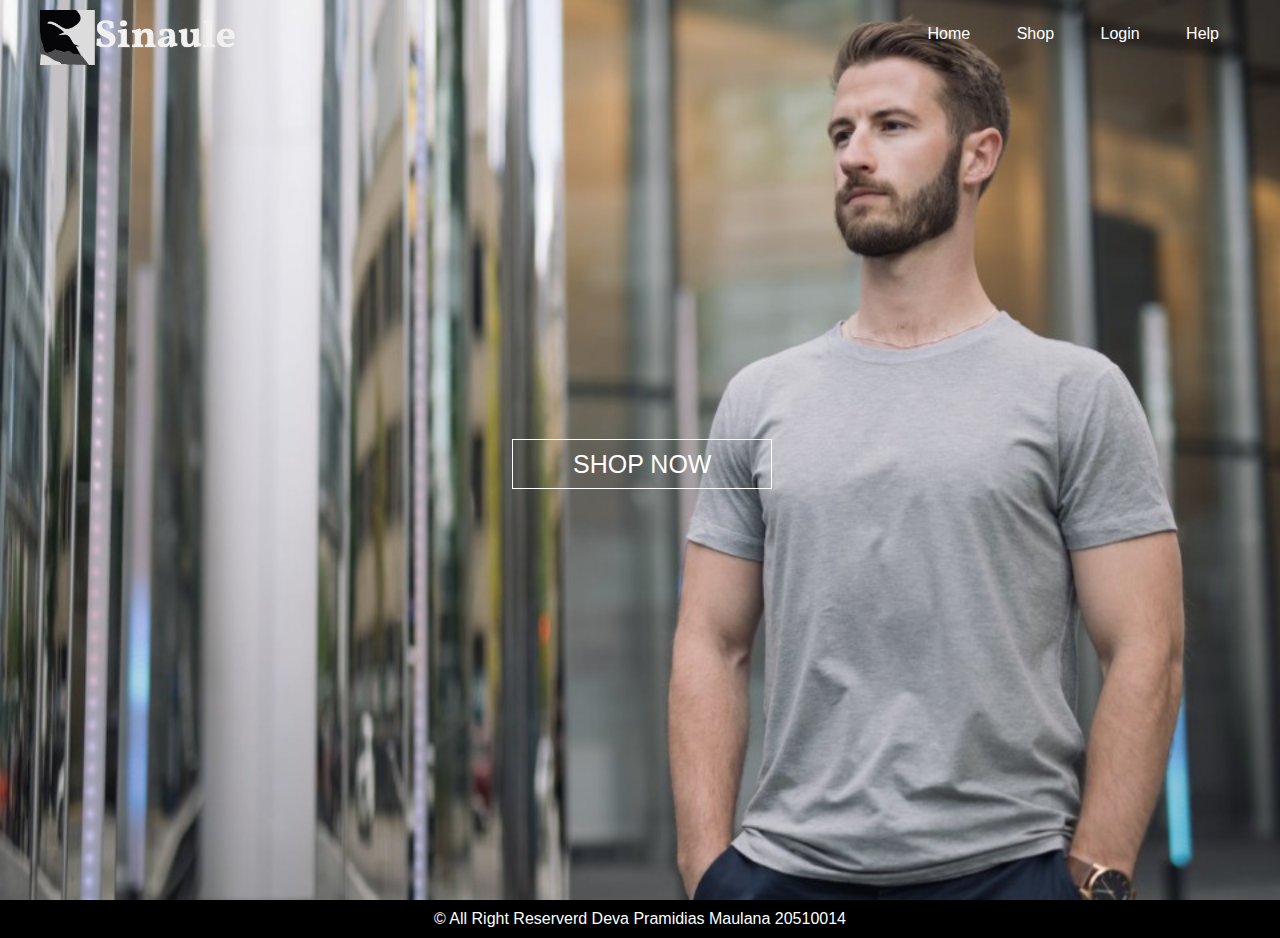
<file: UAS/Home/index.html>
<!DOCTYPE html>
<html>
<head>
	<title>Sinaule</title>
	<link rel="stylesheet" href="style.css">
</head>
<body>
	<header>
		<div class="mainer">
			<div class="logo">
				<a href="file:///D:/Kuliah/Perkenalan%20Perancangan%20Webpage/UAS/Home/index.html"><img src="logo2.png"></a>
			</div>
			<ul>
				<li><a href="file:///D:/Kuliah/Perkenalan%20Perancangan%20Webpage/UAS/Home/index.html">Home</a></li>
				<li><a href="file:///D:/Kuliah/Perkenalan%20Perancangan%20Webpage/UAS/Shop/Shop.html">Shop</a></li>
				<li><a href="file:///D:/Kuliah/Perkenalan%20Perancangan%20Webpage/UAS/Login/login.html">Login</a></li>
				<li><a href="file:///D:/Kuliah/Perkenalan%20Perancangan%20Webpage/UAS/Help/help.html">Help</a></li>
			</ul>
		</div>
		<div class="clickshop">
			<a href="file:///D:/Kuliah/Perkenalan%20Perancangan%20Webpage/UAS/Shop/Shop.html" class="click">SHOP NOW</a>
		</div>
	</header>
	<footer>
		&copy; All Right Reserverd
		Deva Pramidias Maulana
		20510014
	</footer>
</body>
</html>
</file>
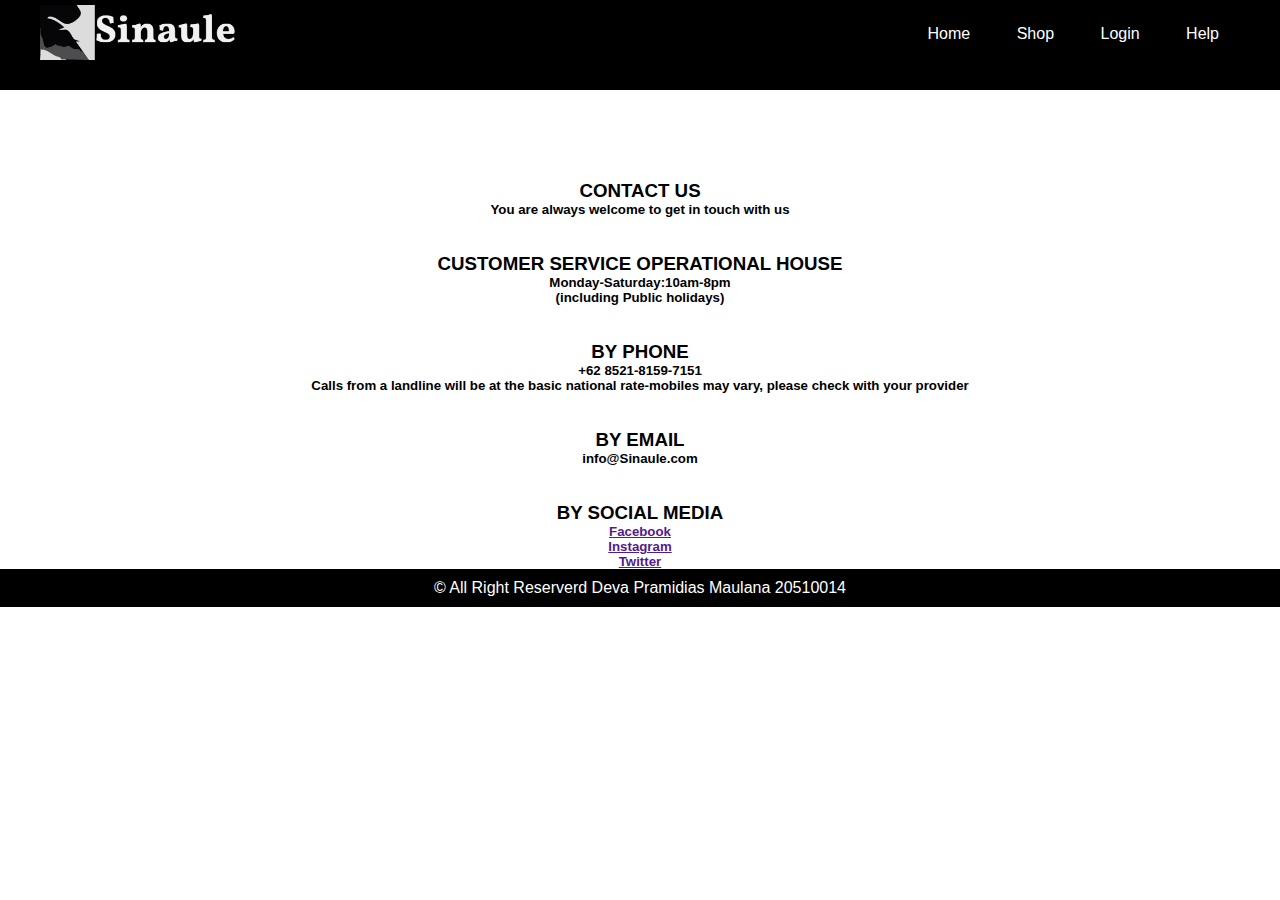
<file: UAS/Help/help.html>
<!DOCTYPE html>
<html>
<head>
	<title>Sinaule</title>
	<link rel="stylesheet" href="style.css">
</head>
<body>
	<header>
		<div class="mainer">
			<div class="logo">
				<a href="file:///D:/Kuliah/Perkenalan%20Perancangan%20Webpage/UAS/Home/index.html"><img src="logo2.png"></a>
			</div>

			<ul>
				<li><a href="file:///D:/Kuliah/Perkenalan%20Perancangan%20Webpage/UAS/Home/index.html">Home</a></li>
				<li><a href="file:///D:/Kuliah/Perkenalan%20Perancangan%20Webpage/UAS/Shop/Shop.html">Shop</a></li>
				<li><a href="file:///D:/Kuliah/Perkenalan%20Perancangan%20Webpage/UAS/Login/login.html">Login</a></li>
				<li><a href="file:///D:/Kuliah/Perkenalan%20Perancangan%20Webpage/UAS/Help/help.html">Help</a></li>
			</ul>
		</div>
	</header>
	<center>
		<tr>
			<td style="margin-left: 10px">
				<br>
				<br>
				<br>
				<br>
				<br>
				<h3>CONTACT US</h3>
				<h5>You are always welcome to get in touch with us</h5>
				<br>
				<br>
				<h3>CUSTOMER SERVICE OPERATIONAL HOUSE</h3>
	 			<H5>Monday-Saturday:10am-8pm</H5>
	 			<h5>(including Public holidays)</h5>
	 			<br>
	 			<br>
	 			<h3>BY PHONE</h3>
	 			<H5>+62 8521-8159-7151</H5>
	 			<H5>Calls from a landline will be at the basic national rate-mobiles may vary, please check with your provider</H5>
	 			<br>
	 			<br>
	 			<h3>BY EMAIL</h3>
	 			<h5>info@Sinaule.com</h5>
	 			<br>
	 			<br>
	 			<h3>BY SOCIAL MEDIA</h3>
	 			<h5><a href="">Facebook</a></h5>
	 			<h5><a href="">Instagram</a></h5>
	 			<h5><a href="">Twitter</a></h5>
	 		</td>
		</tr>
	</center>

	<footer>
			&copy; All Right Reserverd
			Deva Pramidias Maulana
			20510014
		</footer>
</body>
</html>
</file>
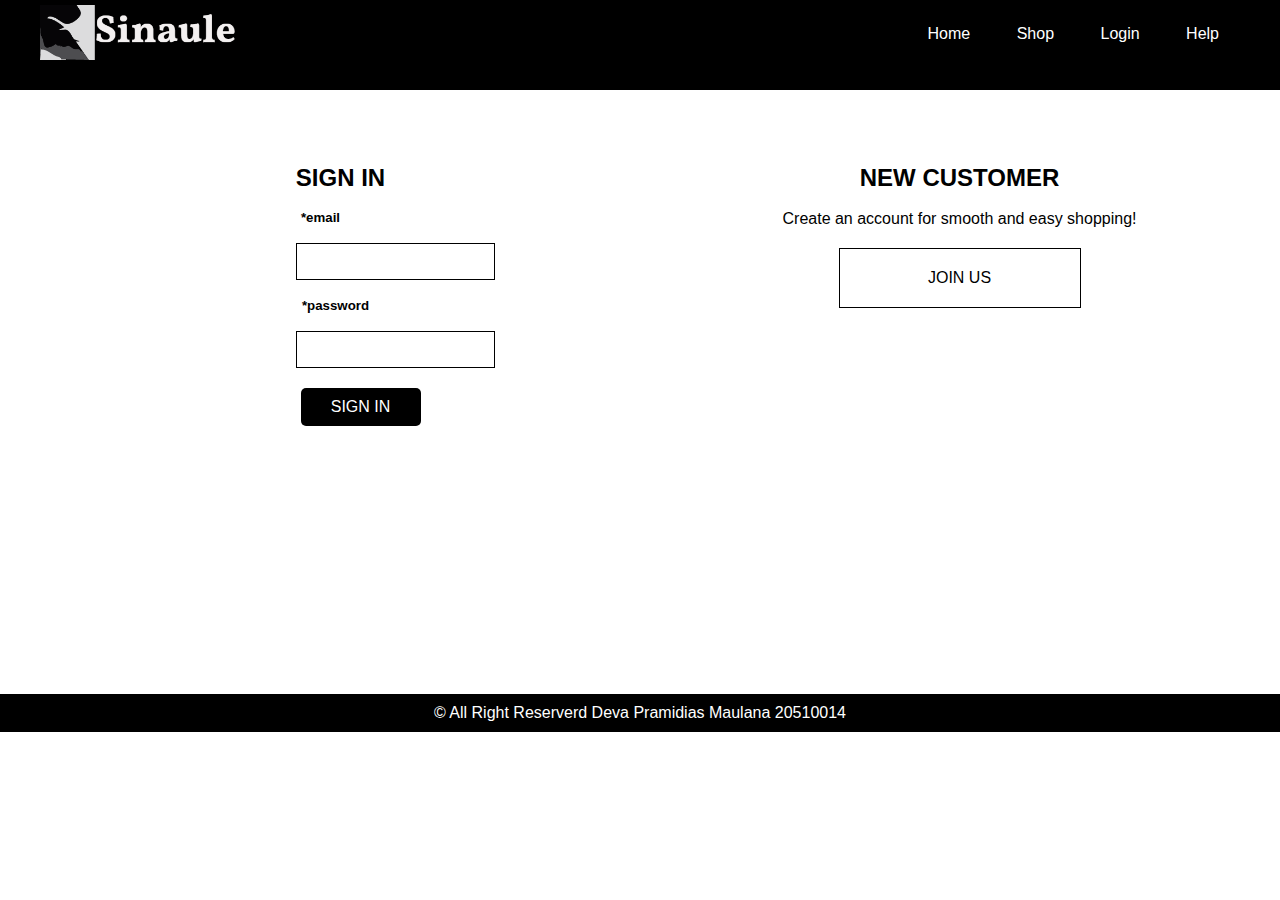
<file: UAS/Login/login.html>
<!DOCTYPE html>
<html>
<head>
	<title>Sinaule</title>
	<link rel="stylesheet" href="style.css">
</head>
<body>
	<header>
		<div class="mainer">
			<div class="logo">
				<a href="file:///D:/Kuliah/Perkenalan%20Perancangan%20Webpage/UAS/Home/index.html"><img src="logo2.png"></a>
			</div>
			<ul>
				<li><a href="file:///D:/Kuliah/Perkenalan%20Perancangan%20Webpage/UAS/Home/index.html">Home</a></li>
				<li><a href="file:///D:/Kuliah/Perkenalan%20Perancangan%20Webpage/UAS/Shop/Shop.html">Shop</a></li>
				<li><a href="file:///D:/Kuliah/Perkenalan%20Perancangan%20Webpage/UAS/Login/login.html">Login</a></li>
				<li><a href="file:///D:/Kuliah/Perkenalan%20Perancangan%20Webpage/UAS/Help/help.html">Help</a></li>
			</ul>
		</div>
	</header>

	<table align="center" style="width: 100%" style="height: 100%">	
			<tr>
				<td align="center" class="tabeln">
					<br>
					<br>
					<br>
					<br>
					<h2 class="sign">SIGN IN</h2>
					<br>
					<h5 class="email">*email</h5>
					<br>
					</p>
	 				<input type="text" placeholder="" />
	 				<br>
	 				<br>
	 				<h5 class="pass">*password</h5>
	 				<br>
	 				<input type="text" placeholder="">
	 				<br>
	 				<a href="#" class=" click click-masuk">SIGN IN</a>
				</td>

				<td class="tabelk" align="center">
					<br>
					<br>
					<br>
					<br>
					<h2>NEW CUSTOMER</h2>
					<br>
					Create an account for smooth and easy shopping!
					<br>
						<a href="#" class="join join-us" >JOIN US</a>
				</td>
			</tr>
		</table>	

		<footer>
			&copy; All Right Reserverd
			Deva Pramidias Maulana
			20510014
		</footer>
</body>
</html>
</file>
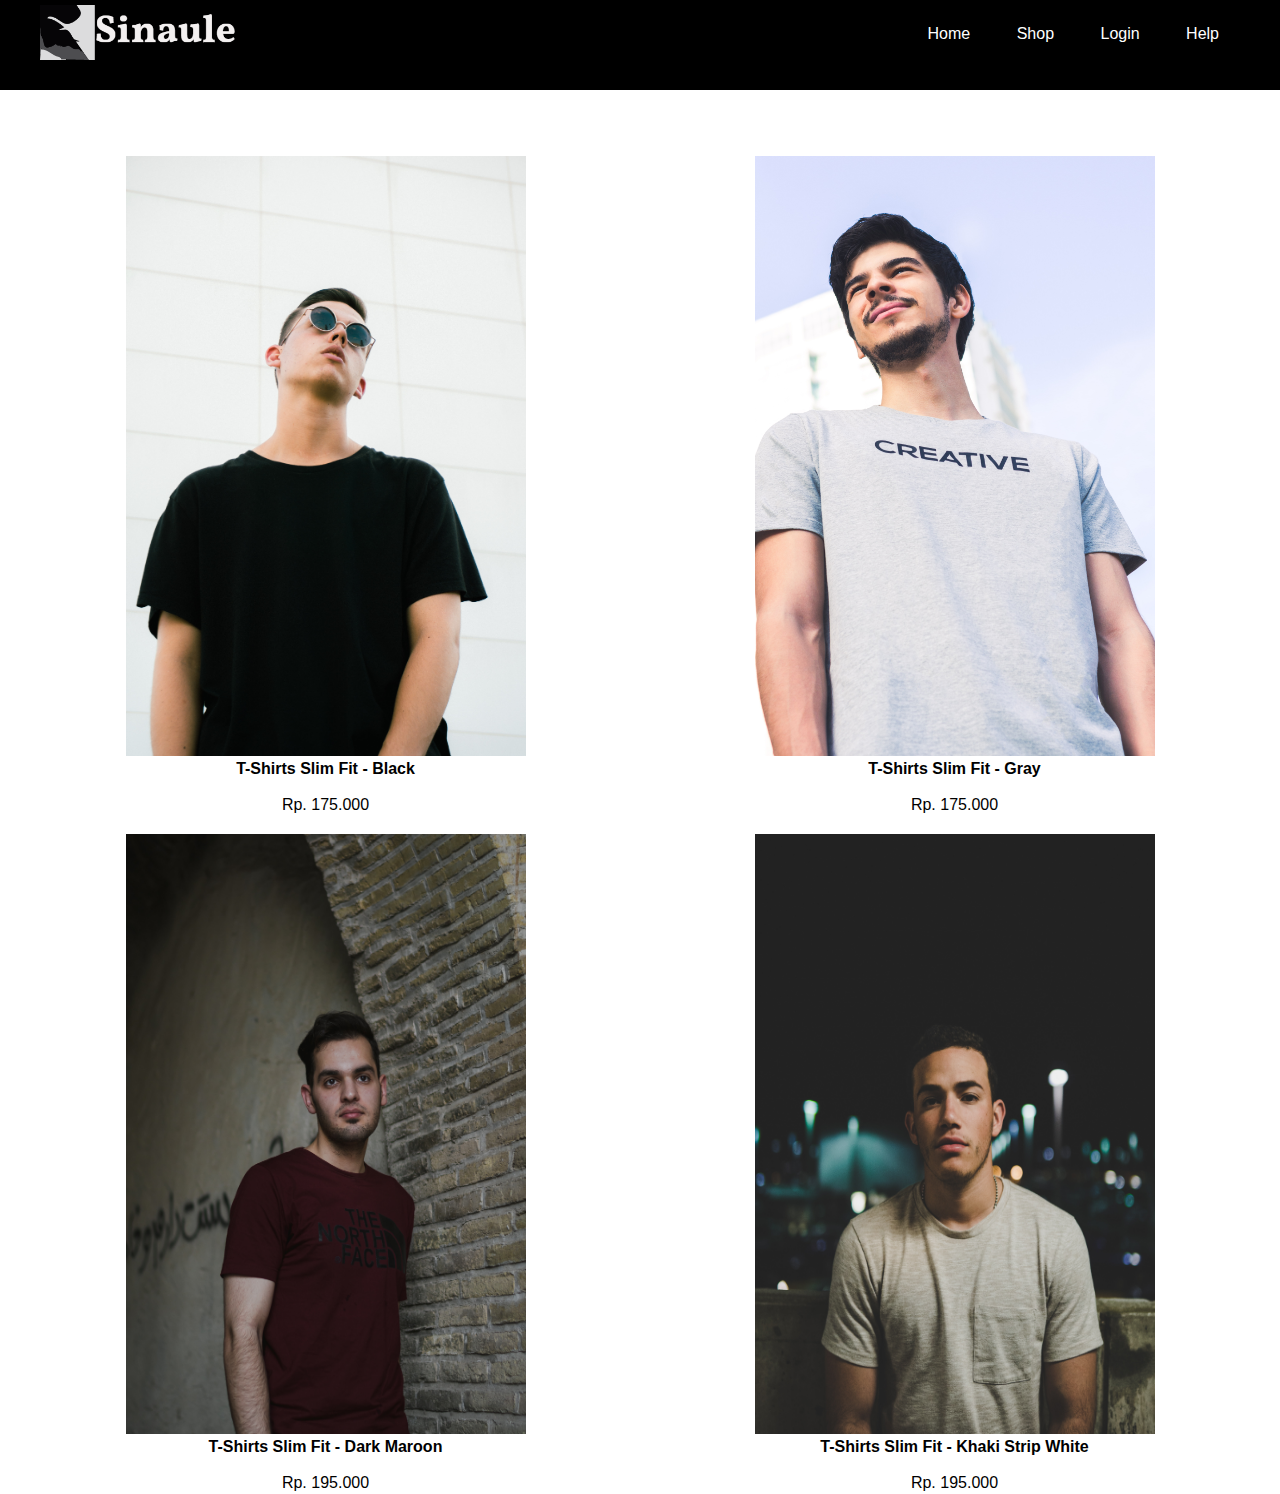
<file: UAS/Shop/Shop.html>
<!DOCTYPE html>
<html>
<head>
	<title>Sinaule</title>
	<link rel="stylesheet" href="style.css">
</head>
<body>
	<header>
		<div class="mainer">
			<div class="logo">
				<a href="file:///D:/Kuliah/Perkenalan%20Perancangan%20Webpage/UAS/Home/index.html"><img src="logo2.png"></a>
			</div>
			<ul>
				<li><a href="file:///D:/Kuliah/Perkenalan%20Perancangan%20Webpage/UAS/Home/index.html">Home</a></li>
				<li><a href="file:///D:/Kuliah/Perkenalan%20Perancangan%20Webpage/UAS/Shop/Shop.html">Shop</a></li>
				<li><a href="file:///D:/Kuliah/Perkenalan%20Perancangan%20Webpage/UAS/Login/login.html">Login</a></li>
				<li><a href="file:///D:/Kuliah/Perkenalan%20Perancangan%20Webpage/UAS/Help/help.html">Help</a></li>
			</ul>
		</div>
	</header>

	<div class="content">
		<table align="center" class="tabel" >
			<tr>
				<td width="400x" height="600px" valign="top" align="center">
					<br>
						<a href="baju1/baju1.html"><img src="blackshirt.jpg" width="400px" height="600px"></a>	
					<h4>T-Shirts Slim Fit - Black</h4>
					<br>
						Rp. 175.000
				</td>
				<br>
				<br>
				<td align="center" class="tdb">
					<br>
						<a href="file:///D:/Kuliah/Perkenalan%20Perancangan%20Webpage/UAS/Shop/BAJU2/baju2.html"><img src="grayshirt.jpg" width="400px" height="600px"></a>
					<h4>T-Shirts Slim Fit - Gray</h4>
					<br>
						Rp. 175.000
					</br>
				</td>
			</tr>

			<tr>
				<td width="400x" height="600px" valign="top" align="center">
					<br>
						<a href="file:///D:/Kuliah/Perkenalan%20Perancangan%20Webpage/UAS/Shop/BAJU3/baju3.html"><img src="darkmaroon.jpg" width="400px" height="600px"></a>
					</br>
					<h4>T-Shirts Slim Fit - Dark Maroon </h4>
					<br>
						Rp. 195.000
				</td>

				<td width="400x" height="600px" valign="top" align="center">
					<br>
						<a href="file:///D:/Kuliah/Perkenalan%20Perancangan%20Webpage/UAS/Shop/BAJU4/baju4.html"><img src="khakistrip.jpg" width="400px" height="600px"></a>
					<h4>T-Shirts Slim Fit - Khaki Strip White</h4>
					<br>
						Rp. 195.000
				</td>
			</tr>
		</table>
	</div>
</body>
</html>
</file>
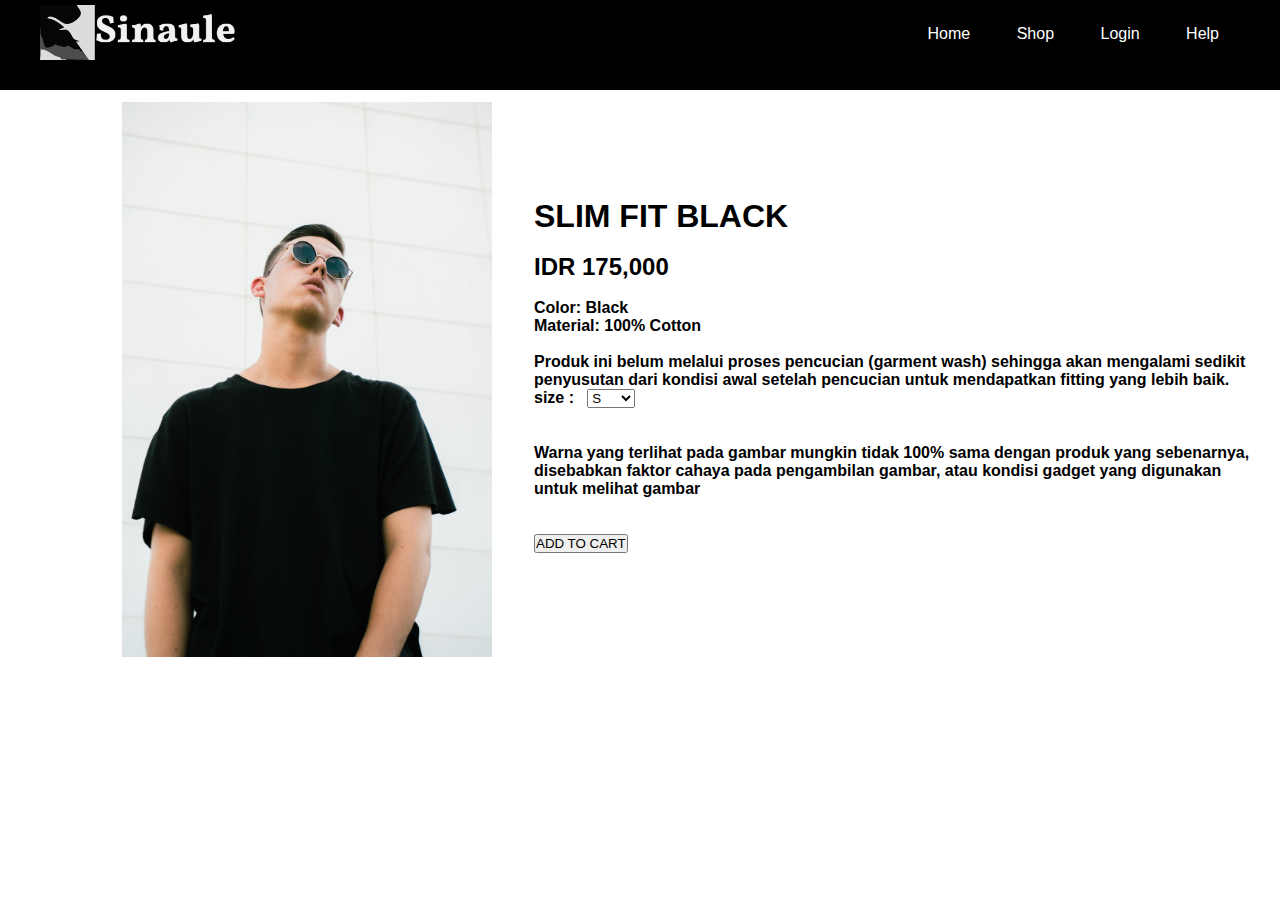
<file: UAS/Shop/BAJU1/baju1.html>
<!DOCTYPE html>
<html>
<head>
	<title>Sinaule</title>
	<link rel="stylesheet" href="style.css">
</head>
<body>
	<header>
		<div class="mainer">
			<div class="logo">
				<a href="file:///D:/Kuliah/Perkenalan%20Perancangan%20Webpage/UAS/Home/index.html"><img src="logo2.png"></a>
			</div>
			<ul>
				<li><a href="file:///D:/Kuliah/Perkenalan%20Perancangan%20Webpage/UAS/Home/index.html">Home</a></li>
				<li><a href="file:///D:/Kuliah/Perkenalan%20Perancangan%20Webpage/UAS/Shop/Shop.html">Shop</a></li>
				<li><a href="file:///D:/Kuliah/Perkenalan%20Perancangan%20Webpage/UAS/Login/login.html">Login</a></li>
				<li><a href="file:///D:/Kuliah/Perkenalan%20Perancangan%20Webpage/UAS/Help/help.html">Help</a></li>
			</ul>
		</div>
	</header>

	<table align="center" style="width: 100%" style="height: 100%">
		<tr>
			<td rowspan="10" width="400x" height="400px" align="center">
				<img src="blackshirt.jpg" width="370px" style="display: block;border-radius: 0%;border-color:white; margin-left:120px; margin-right: 40px; border:20px; background-color:white; margin-top: 10px">
			</td>
		</tr>

		<tr>
			<td style="padding-right: 20px;">
				<b>
					<h1><strong>SLIM FIT BLACK</strong></h1>
					<br>
					<h2><strong>IDR 175,000</strong></h2>
					<br>
					<h4>Color: Black</h4>
					<h4>Material: 100% Cotton</h4>
					<br>
						Produk ini belum melalui proses pencucian (garment wash) sehingga akan mengalami sedikit penyusutan dari kondisi awal setelah pencucian untuk mendapatkan fitting yang lebih baik.
					<p>size : &nbsp
						<select>
							<option>S</option>
							<option>M</option>
							<option>L</option>
							<option>XL</option>
							<option>XXL</option>
						</select>
					<br>
					<br>
					<br>
						Warna yang terlihat pada gambar mungkin tidak 100% sama dengan produk yang sebenarnya, disebabkan faktor cahaya pada pengambilan gambar, atau kondisi gadget yang digunakan untuk melihat gambar
					<br>
					<br>
					<br>
						<p><input type="submit" value="ADD TO CART">
				</b>
			</td>
		</tr>
	</table>
</body>
</html>
</file>
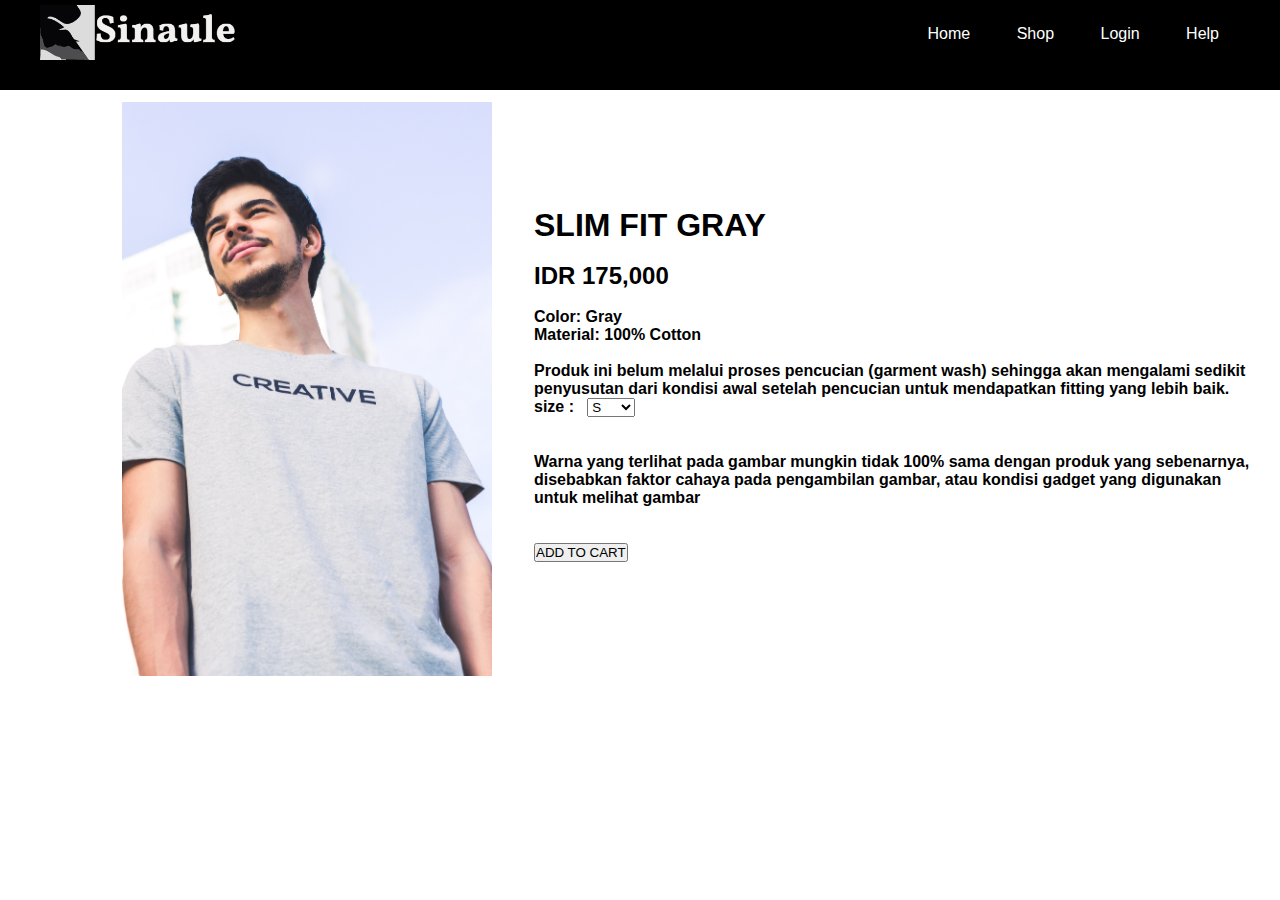
<file: UAS/Shop/BAJU2/baju2.html>
<!DOCTYPE html>
<html>
<head>
	<title>Sinaule</title>
	<link rel="stylesheet" href="style.css">
</head>
<body>
	<header>
		<div class="mainer">
			<div class="logo">
				<a href="file:///D:/Kuliah/Perkenalan%20Perancangan%20Webpage/UAS/Home/index.html"><img src="logo2.png"></a>
			</div>
			<ul>
				<li><a href="file:///D:/Kuliah/Perkenalan%20Perancangan%20Webpage/UAS/Home/index.html">Home</a></li>
				<li><a href="file:///D:/Kuliah/Perkenalan%20Perancangan%20Webpage/UAS/Shop/Shop.html">Shop</a></li>
				<li><a href="file:///D:/Kuliah/Perkenalan%20Perancangan%20Webpage/UAS/Login/login.html">Login</a></li>
				<li><a href="file:///D:/Kuliah/Perkenalan%20Perancangan%20Webpage/UAS/Help/help.html">Help</a></li>
			</ul>
		</div>
	</header>

	<table align="center" style="width: 100%" style="height: 100%">
		<tr>
			<td rowspan="10" width="400x" height="400px" align="center">
				<img src="grayshirt.jpg" width="370px" style="display: block;border-radius: 0%;border-color:white; margin-left:120px; margin-right: 40px; border:20px; background-color:white; margin-top: 10px">
			</td>
		</tr>

		<tr>
			<td style="padding-right: 20px;">
				<b>
					<h1><strong>SLIM FIT GRAY</strong></h1>
					<br>
					<h2><strong>IDR 175,000</strong></h2>
					<br>
					<h4>Color: Gray</h4>
					<h4>Material: 100% Cotton</h4>
					<br>
						Produk ini belum melalui proses pencucian (garment wash) sehingga akan mengalami sedikit penyusutan dari kondisi awal setelah pencucian untuk mendapatkan fitting yang lebih baik.
					<p>size : &nbsp
						<select>
							<option>S</option>
							<option>M</option>
							<option>L</option>
							<option>XL</option>
							<option>XXL</option>
						</select>
					<br>
					<br>
					<br>
						Warna yang terlihat pada gambar mungkin tidak 100% sama dengan produk yang sebenarnya, disebabkan faktor cahaya pada pengambilan gambar, atau kondisi gadget yang digunakan untuk melihat gambar
					<br>
					<br>
					<br>
						<p><input type="submit" value="ADD TO CART">
				</b>
			</td>
		</tr>
	</table>
</body>
</html>
</file>
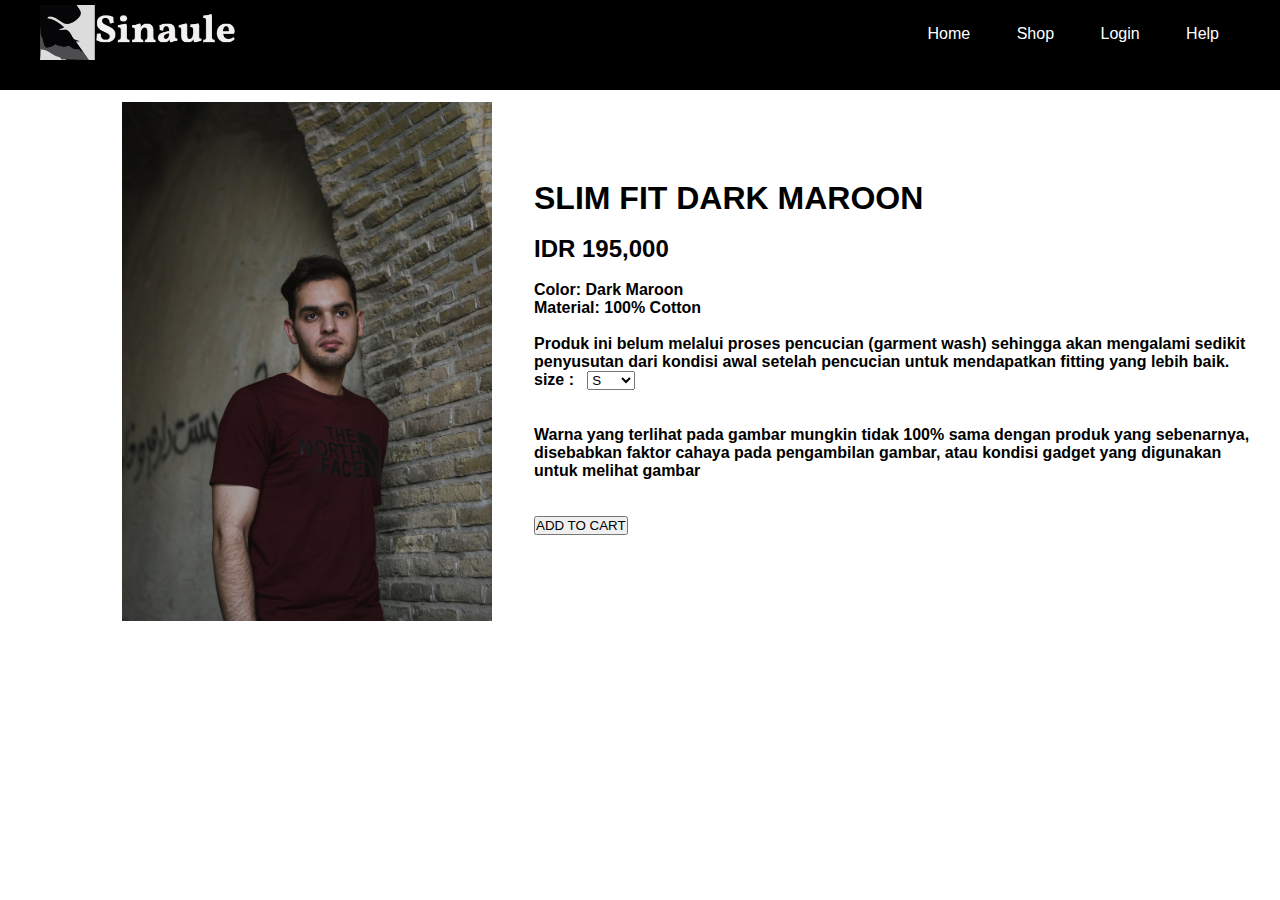
<file: UAS/Shop/BAJU3/baju3.html>
<!DOCTYPE html>
<html>
<head>
	<title>Sinaule</title>
	<link rel="stylesheet" href="style.css">
</head>
<body>
	<header>
		<div class="mainer">
			<div class="logo">
				<a href="file:///D:/Kuliah/Perkenalan%20Perancangan%20Webpage/UAS/Home/index.html"><img src="logo2.png"></a>
			</div>
			<ul>
				<li><a href="file:///D:/Kuliah/Perkenalan%20Perancangan%20Webpage/UAS/Home/index.html">Home</a></li>
				<li><a href="file:///D:/Kuliah/Perkenalan%20Perancangan%20Webpage/UAS/Shop/Shop.html">Shop</a></li>
				<li><a href="file:///D:/Kuliah/Perkenalan%20Perancangan%20Webpage/UAS/Login/login.html">Login</a></li>
				<li><a href="file:///D:/Kuliah/Perkenalan%20Perancangan%20Webpage/UAS/Help/help.html">Help</a></li>
			</ul>
		</div>
	</header>

	<table align="center" style="width: 100%" style="height: 100%">
		<tr>
			<td rowspan="10" width="400x" height="400px" align="center">
				<img src="darkmaroon.jpg" width="370px" style="display: block;border-radius: 0%;border-color:white; margin-left:120px; margin-right: 40px; border:20px; background-color:white; margin-top: 10px">
			</td>
		</tr>

		<tr>
			<td style="padding-right: 20px;">
				<b>
					<h1><strong>SLIM FIT DARK MAROON</strong></h1>
					<br>
					<h2><strong>IDR 195,000</strong></h2>
					<br>
					<h4>Color: Dark Maroon</h4>
					<h4>Material: 100% Cotton</h4>
					<br>
						Produk ini belum melalui proses pencucian (garment wash) sehingga akan mengalami sedikit penyusutan dari kondisi awal setelah pencucian untuk mendapatkan fitting yang lebih baik.
					<p>size : &nbsp
						<select>
							<option>S</option>
							<option>M</option>
							<option>L</option>
							<option>XL</option>
							<option>XXL</option>
						</select>
					<br>
					<br>
					<br>
						Warna yang terlihat pada gambar mungkin tidak 100% sama dengan produk yang sebenarnya, disebabkan faktor cahaya pada pengambilan gambar, atau kondisi gadget yang digunakan untuk melihat gambar
					<br>
					<br>
					<br>
						<p><input type="submit" value="ADD TO CART">
				</b>
			</td>
		</tr>
	</table>
</body>
</html>
</file>
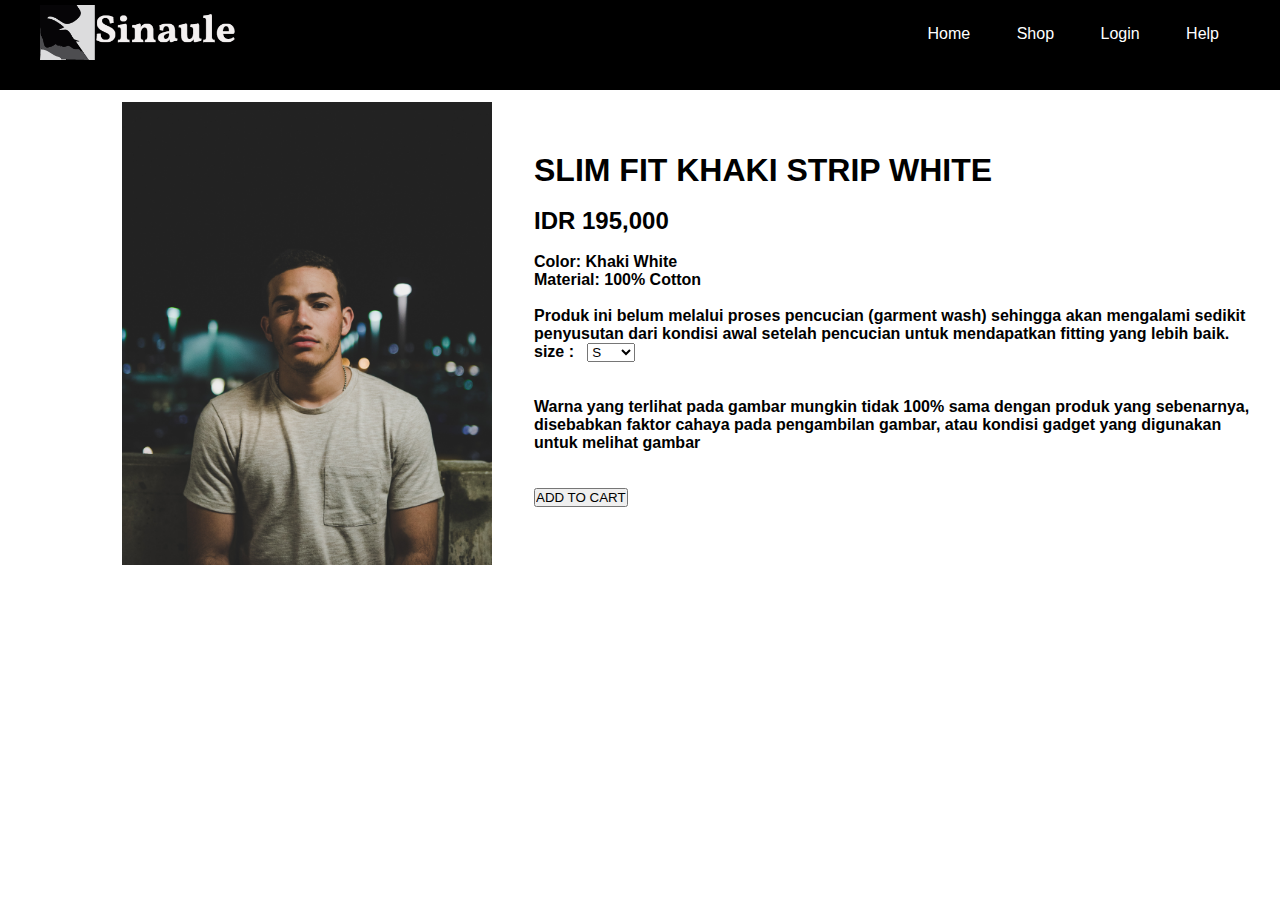
<file: UAS/Shop/BAJU4/baju4.html>
<!DOCTYPE html>
<html>
<head>
	<title>Sinaule</title>
	<link rel="stylesheet" href="style.css">
</head>
<body>
	<header>
		<div class="mainer">
			<div class="logo">
				<a href="file:///D:/Kuliah/Perkenalan%20Perancangan%20Webpage/UAS/Home/index.html"><img src="logo2.png"></a>
			</div>
			<ul>
				<li><a href="file:///D:/Kuliah/Perkenalan%20Perancangan%20Webpage/UAS/Home/index.html">Home</a></li>
				<li><a href="file:///D:/Kuliah/Perkenalan%20Perancangan%20Webpage/UAS/Shop/Shop.html">Shop</a></li>
				<li><a href="file:///D:/Kuliah/Perkenalan%20Perancangan%20Webpage/UAS/Login/login.html">Login</a></li>
				<li><a href="file:///D:/Kuliah/Perkenalan%20Perancangan%20Webpage/UAS/Help/help.html">Help</a></li>
			</ul>
		</div>
	</header>

	<table align="center" style="width: 100%" style="height: 100%">
		<tr>
			<td rowspan="10" width="400x" height="400px" align="center">
				<img src="khakistrip.jpg" width="370px" style="display: block;border-radius: 0%;border-color:white; margin-left:120px; margin-right: 40px; border:20px; background-color:white; margin-top: 10px">
			</td>
		</tr>

		<tr>
			<td style="padding-right: 20px;">
				<b>
					<h1><strong>SLIM FIT KHAKI STRIP WHITE</strong></h1>
					<br>
					<h2><strong>IDR 195,000</strong></h2>
					<br>
					<h4>Color: Khaki White</h4>
					<h4>Material: 100% Cotton</h4>
					<br>
						Produk ini belum melalui proses pencucian (garment wash) sehingga akan mengalami sedikit penyusutan dari kondisi awal setelah pencucian untuk mendapatkan fitting yang lebih baik.
					<p>size : &nbsp
						<select>
							<option>S</option>
							<option>M</option>
							<option>L</option>
							<option>XL</option>
							<option>XXL</option>
						</select>
					<br>
					<br>
					<br>
						Warna yang terlihat pada gambar mungkin tidak 100% sama dengan produk yang sebenarnya, disebabkan faktor cahaya pada pengambilan gambar, atau kondisi gadget yang digunakan untuk melihat gambar
					<br>
					<br>
					<br>
						<p><input type="submit" value="ADD TO CART">
				</b>
			</td>
		</tr>
	</table>
</body>
</html>
</file>
<file: UAS/Home/style.css>
*{
	margin: 0;
	padding: 0;
	font-family: Arial;
}
header{
	background-image: url(BACKGROUNDD.jpg);
	height: 100vh;
	background-size: cover;
	background-position: center;
}

ul{
	float: right;
	margin-top: 25px;
}

ul li{
	display: inline-block;
}

ul li a{
	text-decoration: none;
	color:#fff;
	padding: 5px 20px;
	border: 1px solid transparent;
}

ul li a:hover{
	background-color: #fff;
	color: #696969;
}

.logo img{
	float: left;
	width: 200px;
	height: auto;
	margin: auto;
	margin-top: 10px;
}

.mainer{
	max-width: 1200px;
	margin: auto;	
}

.clickshop{
	position: absolute;
	top: 50%;
	left: 40%;
	text-align: center;
	font-size: 25px;
	margin: auto;
}


.click{
	border: 1px solid #fff;
	padding: 10px 60px;
	color: #fff;
	text-decoration: none;
	transition: 0.4 ease;
}

.click:hover{
	background-color: white;
	color: #000;
}

footer
{
    clear: both;
    background-color: black;
    color: white;
    padding: 10px;
    text-align: center;
}
</file>
<file: UAS/Help/style.css>
*{
	margin: 0;
	padding: 0;
	font-family: Arial;
}
header{
	background-image: url(blackk.jpg);
	height: 10vh;
	background-size: cover;
	background-position: center;
}

ul{
	float: right;
	margin-top: 25px;
}

ul li{
	display: inline-block;
}

ul li a{
	text-decoration: none;
	color:#fff;
	padding: 5px 20px;
	border: 1px solid transparent;
}

ul li a:hover{
	background-color: #fff;
	color: #696969;
}

.logo img{
	float: left;
	width: 200px;
	height: auto;
	margin: auto;
	margin-top: 5px;
}

.mainer{
	max-width: 1200px;
	margin: auto;	
}

.contactus{
	width: 400px;
	height: 600px;
}

footer
{
    clear: both;
    background-color: black;
    color: white;
    padding: 10px;
    text-align: center;
}
</file>
<file: UAS/Login/style.css>
*{
	margin: 0;
	padding: 0;
	font-family: Arial;
}
header{
	background-image: url(blackk.jpg);
	height: 10vh;
	background-size: cover;
	background-position: center;
}

ul{
	float: right;
	margin-top: 25px;
}

ul li{
	display: inline-block;
}

ul li a{
	text-decoration: none;
	color:#fff;
	padding: 5px 20px;
	border: 1px solid transparent;
}

ul li a:hover{
	background-color: #fff;
	color: #696969;
}

.logo img{
	float: left;
	width: 200px;
	height: auto;
	margin: auto;
	margin-top: 5px;
}

.mainer{
	max-width: 1200px;
	margin: auto;	
}

.tabeln{
	width: 400px;
	height: 600px;
	vertical-align: top;
}
.sign{
	margin-left: 40px;
}

.pass{
	margin-left: 30px;
}

input[type=text]  {
		background:none;
		color: black;
		padding: 10px;
		border: 1px solid black;
		margin-left: 150px;
	}

.click{
    display: block;
    text-decoration: none;
    padding: 10px;
    width: 100px;
    color: white;
    border-radius: 5px;
    text-align: center;
    margin-top: 20px;
    margin-left: 80px;
}
 
.click:hover{
	color: black;
    background-color: white;
    transition-duration: 1.0s;
    border: 1px solid black;
}
 
.click-masuk{
    background-color: black;
    color: white;
}

.tabelk{
	width: 400px;
	height: 600px;
	vertical-align: top;
}

.join{
	display: block;
    text-decoration: none;
    padding: 20px;
    width: 200px;
    color: black;
    text-align: center;
    margin-top: 20px;
    border: 1px solid black;
}

.join:hover{
	color: black
	background-color: white;
	transition-duration: 1.0s;
	border: 1px solid black;
}

.join-us{
	background-color: white;
	color: black;
}

footer
{
    clear: both;
    background-color: black;
    color: white;
    padding: 10px;
    text-align: center;
}
</file>
<file: UAS/Shop/style.css>
*{
	margin: 0;
	padding: 0;
	font-family: Arial;
}
header{
	background-image: url(blackk.jpg);
	height: 10vh;
	background-size: cover;
	background-position: center;
}

ul{
	float: right;
	margin-top: 25px;
}

ul li{
	display: inline-block;
}

ul li a{
	text-decoration: none;
	color:#fff;
	padding: 5px 20px;
	border: 1px solid transparent;
}

ul li a:hover{
	background-color: #fff;
	color: #696969;
}

.logo img{
	float: left;
	width: 200px;
	height: auto;
	margin: auto;
	margin-top: 5px;
}

.mainer{
	max-width: 1200px;
	margin: auto;	
}

.content{
	background-color: #fff;
	height: 300px;
	padding: 10px;
	border: 5px;
}

.tabel{
	width: 100%;
	height: 100%;
}

.tdb{
	vertical-align: top;
	width: 400px;
	height: 600px;
}
</file>
<file: UAS/Shop/BAJU1/style.css>
*{
	margin: 0;
	padding: 0;
	font-family: Arial;
}
header{
	background-image: url(blackk.jpg);
	height: 10vh;
	background-size: cover;
	background-position: center;
}

ul{
	float: right;
	margin-top: 25px;
}

ul li{
	display: inline-block;
}

ul li a{
	text-decoration: none;
	color:#fff;
	padding: 5px 20px;
	border: 1px solid transparent;
}

ul li a:hover{
	background-color: #fff;
	color: #696969;
}

.logo img{
	float: left;
	width: 200px;
	height: auto;
	margin: auto;
	margin-top: 5px;
}

.mainer{
	max-width: 1200px;
	margin: auto;	
}
</file>
<file: UAS/Shop/BAJU2/style.css>
*{
	margin: 0;
	padding: 0;
	font-family: Arial;
}
header{
	background-image: url(blackk.jpg);
	height: 10vh;
	background-size: cover;
	background-position: center;
}

ul{
	float: right;
	margin-top: 25px;
}

ul li{
	display: inline-block;
}

ul li a{
	text-decoration: none;
	color:#fff;
	padding: 5px 20px;
	border: 1px solid transparent;
}

ul li a:hover{
	background-color: #fff;
	color: #696969;
}

.logo img{
	float: left;
	width: 200px;
	height: auto;
	margin: auto;
	margin-top: 5px;
}

.mainer{
	max-width: 1200px;
	margin: auto;	
}
</file>
<file: UAS/Shop/BAJU3/style.css>
*{
	margin: 0;
	padding: 0;
	font-family: Arial;
}
header{
	background-image: url(blackk.jpg);
	height: 10vh;
	background-size: cover;
	background-position: center;
}

ul{
	float: right;
	margin-top: 25px;
}

ul li{
	display: inline-block;
}

ul li a{
	text-decoration: none;
	color:#fff;
	padding: 5px 20px;
	border: 1px solid transparent;
}

ul li a:hover{
	background-color: #fff;
	color: #696969;
}

.logo img{
	float: left;
	width: 200px;
	height: auto;
	margin: auto;
	margin-top: 5px;
}

.mainer{
	max-width: 1200px;
	margin: auto;	
}
</file>
<file: UAS/Shop/BAJU4/style.css>
*{
	margin: 0;
	padding: 0;
	font-family: Arial;
}
header{
	background-image: url(blackk.jpg);
	height: 10vh;
	background-size: cover;
	background-position: center;
}

ul{
	float: right;
	margin-top: 25px;
}

ul li{
	display: inline-block;
}

ul li a{
	text-decoration: none;
	color:#fff;
	padding: 5px 20px;
	border: 1px solid transparent;
}

ul li a:hover{
	background-color: #fff;
	color: #696969;
}

.logo img{
	float: left;
	width: 200px;
	height: auto;
	margin: auto;
	margin-top: 5px;
}

.mainer{
	max-width: 1200px;
	margin: auto;	
}
</file>
